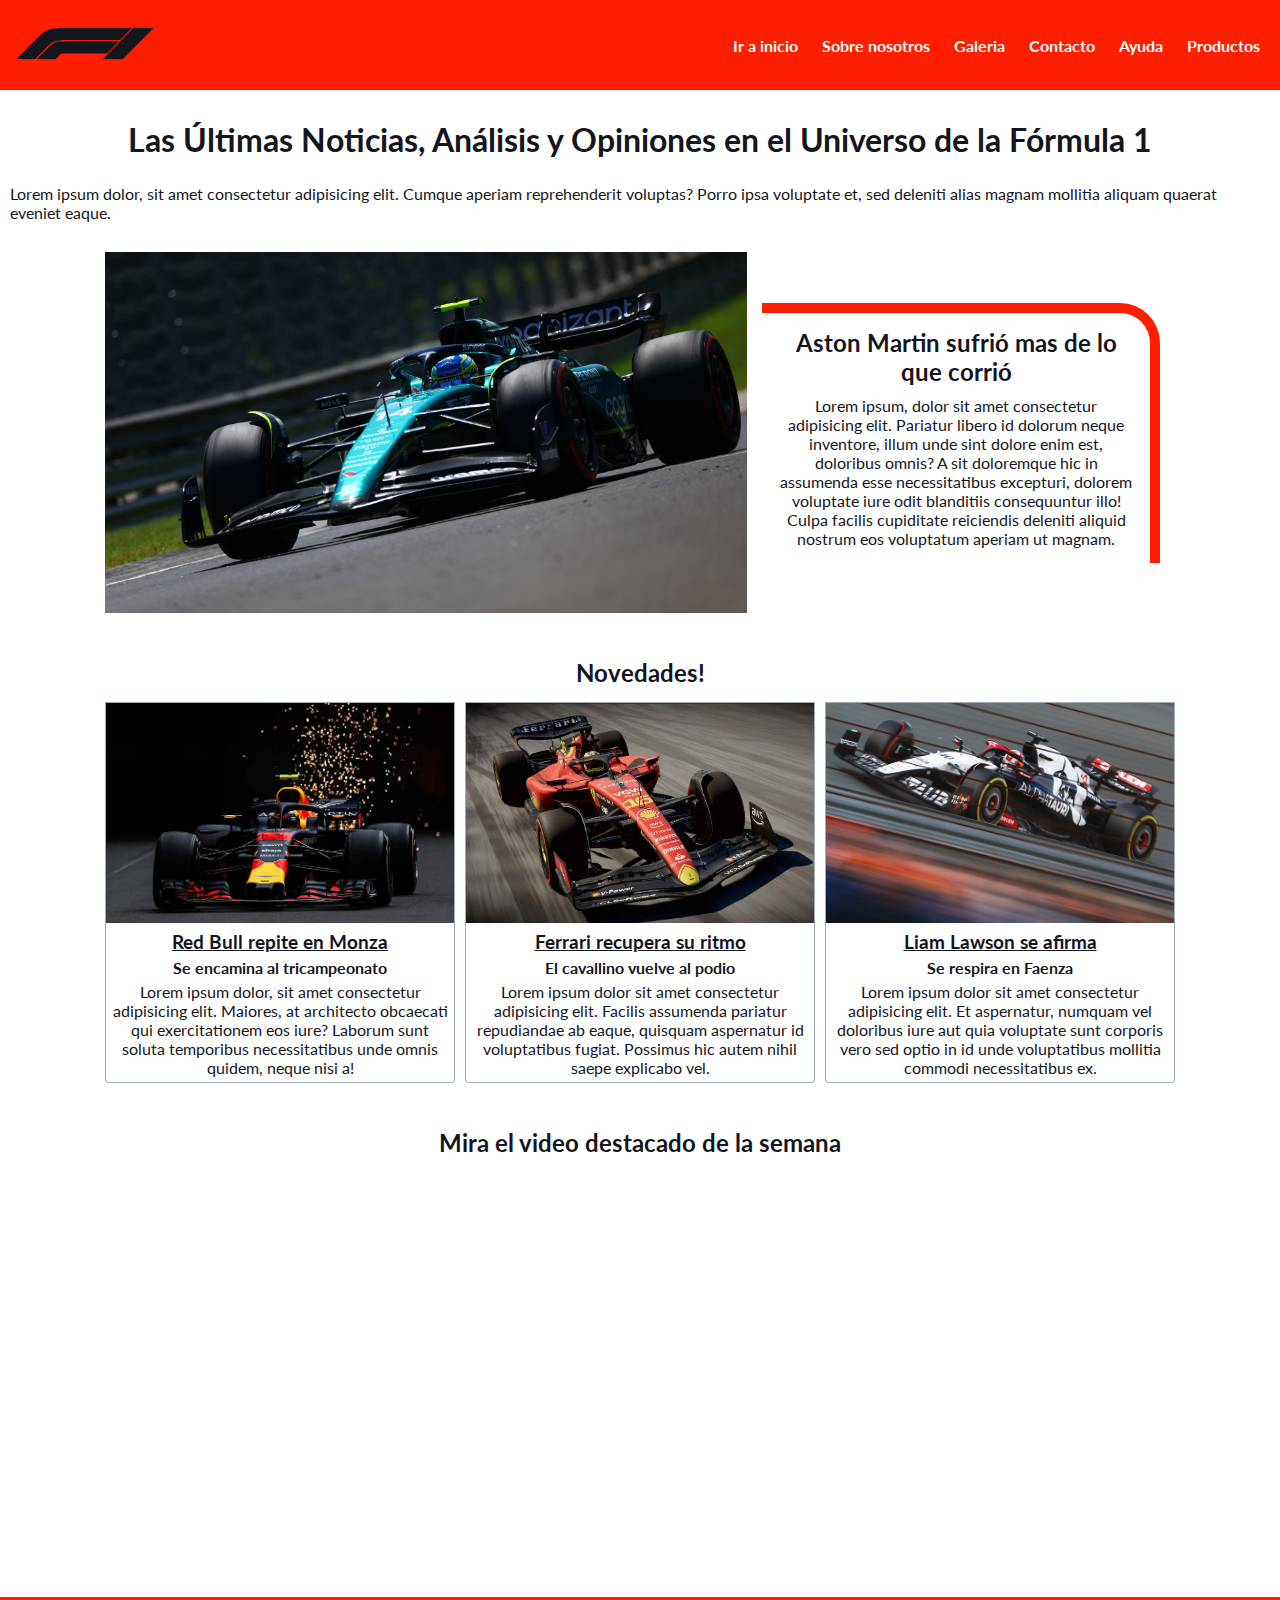
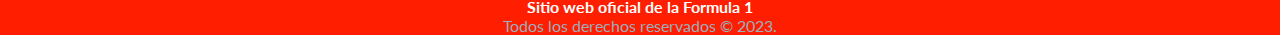
<file: index.html>
<!DOCTYPE html>
<html lang="en">
<head>
    <meta charset="UTF-8">
    <meta name="viewport" content="width=device-width, initial-scale=1.0">
    <link rel="shortcut icon" href="favicon.ico" type="image/x-icon">
    <link rel="preconnect" href="https://fonts.googleapis.com">
    <link rel="preconnect" href="https://fonts.gstatic.com" crossorigin>
    <link href="https://fonts.googleapis.com/css2?family=Lato:wght@400;700&display=swap" rel="stylesheet">
    <link rel="stylesheet" href="./styles/styles.css">
    <title>Inicio | F1 Fans</title>
</head>
<body>
    <header>
        <!-- Logo principal -->
        <a href="#">
            <img class="logo" src="./assets/f1-logo.jpg" alt="Logo de la formula uno">
        </a>
        <!-- Menu navegable -->
        <nav class="menu">
            <ul>
                <li><a href="#">Ir a inicio</a></li>
                <li><a href="./pages/sobre-nosotros.html">Sobre nosotros</a></li>
                <li><a href="./pages/galeria.html">Galeria</a></li>
                <li><a href="./pages/contacto.html">Contacto</a></li>
                <li><a href="./pages/ayuda.html">Ayuda</a></li>
                <li><a href="./pages/productos.html">Productos</a></li>
            </ul>
        </nav>
    </header>
    <main class="container">
        <!-- Titulo principal -->
            <h1 class="title">Las Últimas Noticias, Análisis y Opiniones en el Universo de la <span class="no-separar">Fórmula 1</span></h1>
            <p class="title-text">Lorem ipsum dolor, sit amet consectetur adipisicing elit. Cumque aperiam reprehenderit voluptas? Porro ipsa voluptate et, sed deleniti alias magnam mollitia aliquam quaerat eveniet eaque.</p>
        <!-- Inicio de la seccion ultima carrera -->
        <section class="weekend-info">
            <img src="./assets/aston-martin.avif" alt="" class="weekend-img">
            <article class="weekend-text">
                <h2 class="subtitle">Aston Martin sufrió mas de lo que corrió</h2>
                <p>Lorem ipsum, dolor sit amet consectetur adipisicing elit. Pariatur libero id dolorum neque inventore, illum unde sint dolore enim est, doloribus omnis? A sit doloremque hic in assumenda esse necessitatibus excepturi, dolorem voluptate iure odit blanditiis consequuntur illo! Culpa facilis cupiditate reiciendis deleniti aliquid nostrum eos voluptatum aperiam ut magnam.</p>
            </article>
        </section>
        <!-- Inicio de seccion de novedades -->
        <section class="news">
            <h2 class="subtitles">Novedades!</h2>
            <article class="news-cards">
                <div class="card">
                    <img class="img" src="./assets/red-bull.jpg" alt="Auto de Red Bull">
                    <h3>Red Bull repite en Monza</h3>
                    <h4>Se encamina al tricampeonato</h4>
                    <p>Lorem ipsum dolor, sit amet consectetur adipisicing elit. Maiores, at architecto obcaecati qui exercitationem eos iure? Laborum sunt soluta temporibus necessitatibus unde omnis quidem, neque nisi a!</p>
                </div>
                <div class="card">
                    <img class="img" src="./assets/ferrari.jpg" alt="Auto de Ferrari">
                    <h3>Ferrari recupera su ritmo</h3>
                    <h4>El cavallino vuelve al podio</h4>
                    <p>Lorem ipsum dolor sit amet consectetur adipisicing elit. Facilis assumenda pariatur repudiandae ab eaque, quisquam aspernatur id voluptatibus fugiat. Possimus hic autem nihil saepe explicabo vel.</p>
                </div>
                <div class="card">
                    <img class="img" src="./assets/alpha-tauri.jpg" alt="Auto de Alpha Tauri">
                    <h3>Liam Lawson se afirma</h3>
                    <h4>Se respira en Faenza</h4>
                    <p>Lorem ipsum dolor sit amet consectetur adipisicing elit. Et aspernatur, numquam vel doloribus iure aut quia voluptate sunt corporis vero sed optio in id unde voluptatibus mollitia commodi necessitatibus ex.</p>
                </div>
            </article>
        </section>
        <!-- Fin de la seccion de novedades, aca podemos crear otra seccion como pueda ser un formulario, una galeria, un video, etc -->
        <section class="iframe-video">
            <h2 class="subtitles">Mira el video destacado de la semana</h2>
            <iframe class="video" src="https://www.youtube.com/embed/Z3zUcAwOs1A?si=Pf32_wYKZPK2gX7x" title="YouTube video player" frameborder="0" allow="accelerometer; autoplay; clipboard-write; encrypted-media; gyroscope; picture-in-picture; web-share" allowfullscreen></iframe>
        </section>
    </main>
    <footer>
        <p><a href="https://www.formula1.com/" target="_blank">Sitio web oficial de la Formula 1</a></p>
        <p>Todos los derechos reservados © 2023.</p>
    </footer>
</body>
</html>
</file>
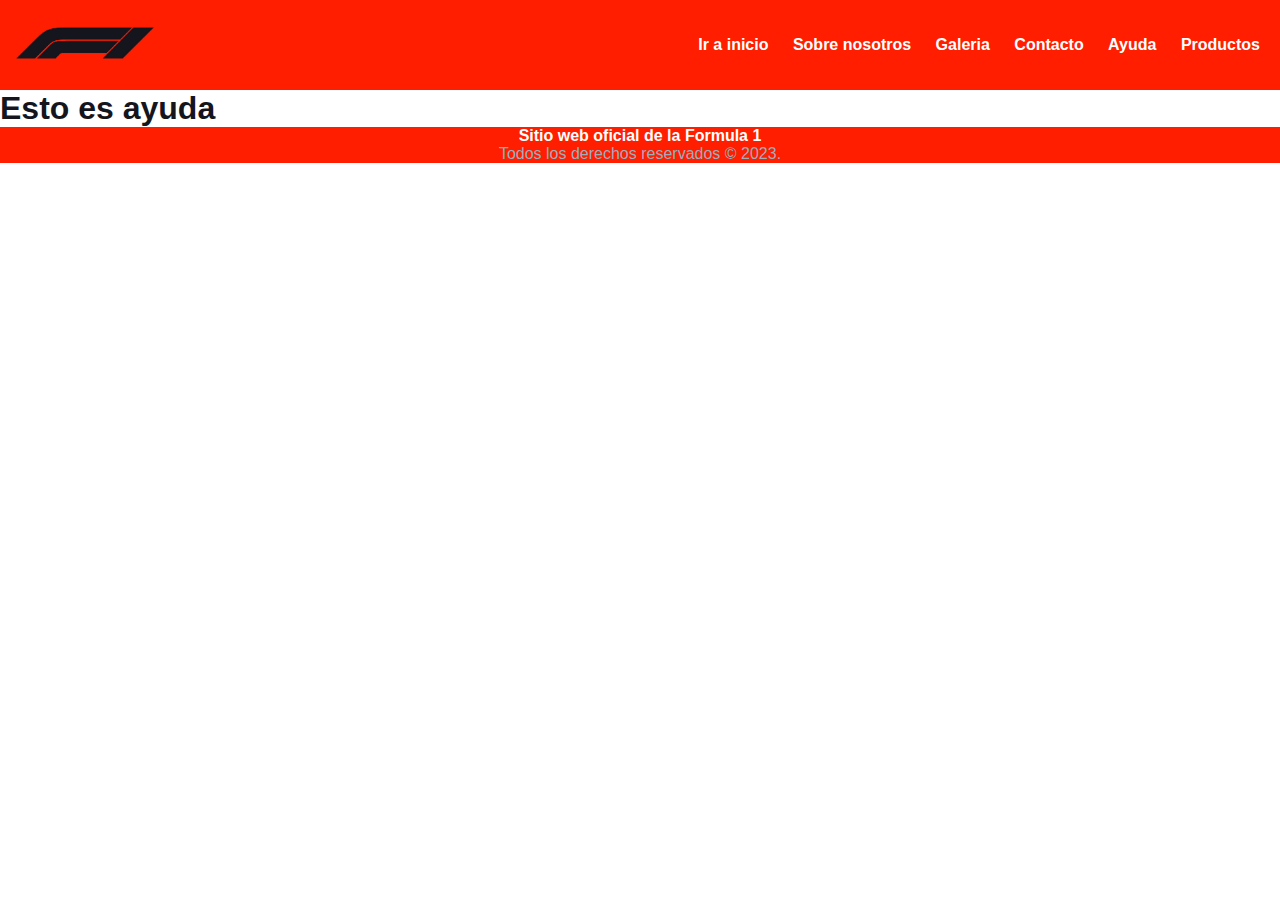
<file: pages/ayuda.html>
<!DOCTYPE html>
<html lang="en">
<head>
    <meta charset="UTF-8">
    <meta name="viewport" content="width=device-width, initial-scale=1.0">
    <link rel="shortcut icon" href="../favicon.ico" type="image/x-icon">
    <link rel="stylesheet" href="../styles/styles.css">
    <title>Ayuda | F1 Fans</title>
</head>
<body>
    <header>
        <a href="../index.html">
            <img class="logo" src="../assets/f1-logo.jpg" alt="Logo de la formula uno">
        </a>
        <nav>
            <ul>
                <li><a href="../index.html">Ir a inicio</a></li>
                <li><a href="./sobre-nosotros.html">Sobre nosotros</a></li>
                <li><a href="./galeria.html">Galeria</a></li>
                <li><a href="./contacto.html">Contacto</a></li>
                <li><a href="#">Ayuda</a></li>
                <li><a href="./productos.html">Productos</a></li>
            </ul>
        </nav>
    </header>
    <main>
        <h1 class="titulos-ayuda">Esto es ayuda</h1>
    </main>
    <footer>
        <p><a href="https://www.formula1.com/" target="_blank">Sitio web oficial de la Formula 1</a></p>
        <p>Todos los derechos reservados © 2023.</p>
    </footer>
</body>
</html>
</file>
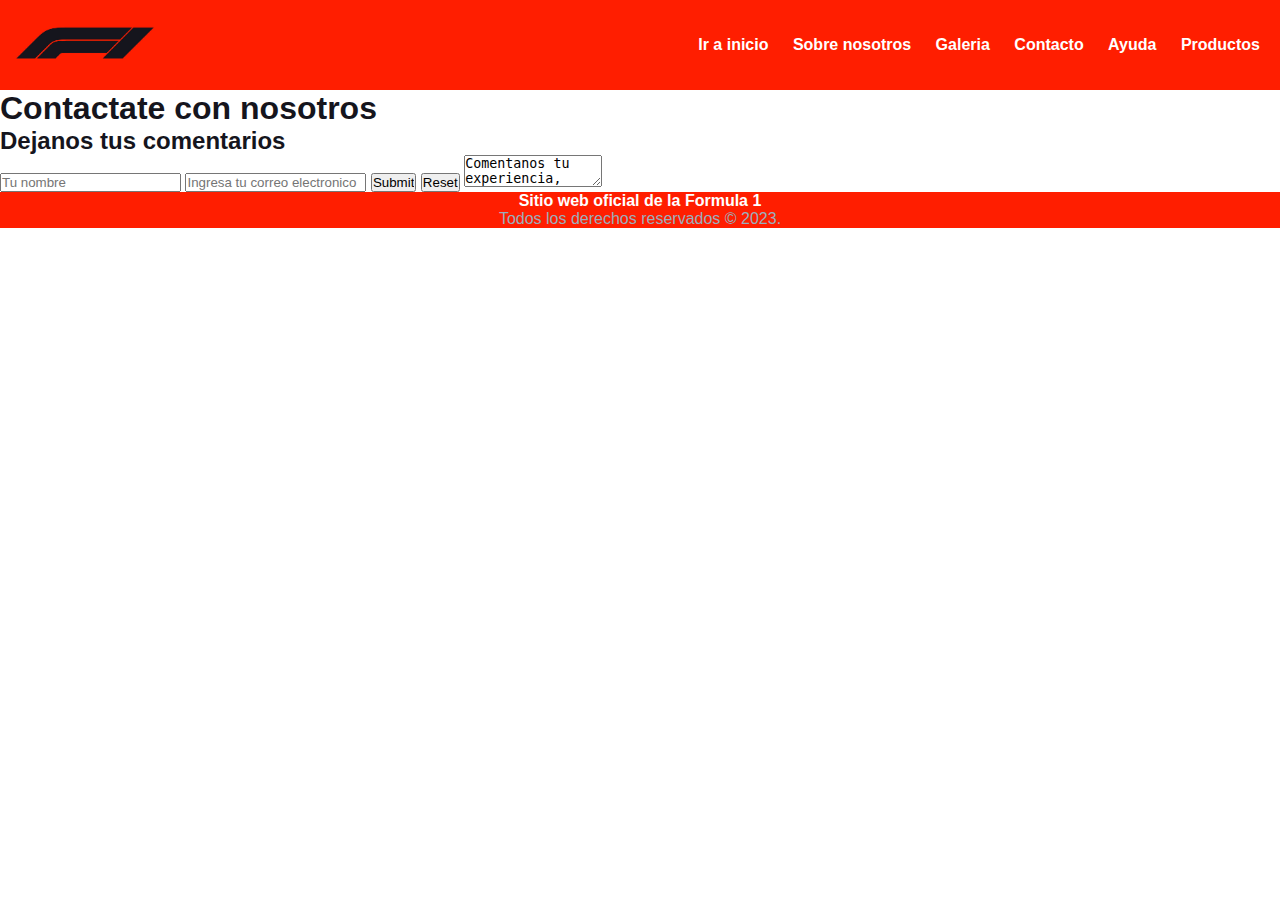
<file: pages/contacto.html>
<!DOCTYPE html>
<html lang="en">
<head>
    <meta charset="UTF-8">
    <meta name="viewport" content="width=device-width, initial-scale=1.0">
    <link rel="shortcut icon" href="../favicon.ico" type="image/x-icon">
    <link rel="stylesheet" href="../styles/styles.css">
    <title>Contacto | F1 Fans</title>
</head>
<body>
    <header>
        <a href="../index.html">
            <img class="logo" src="../assets/f1-logo.jpg" alt="Logo de la formula uno">
        </a>
        <nav>
            <ul>
                <li><a href="../index.html">Ir a inicio</a></li>
                <li><a href="./sobre-nosotros.html">Sobre nosotros</a></li>
                <li><a href="./galeria.html">Galeria</a></li>
                <li><a href="#">Contacto</a></li>
                <li><a href="./ayuda.html">Ayuda</a></li>
                <li><a href="./productos.html">Productos</a></li>
            </ul>
        </nav>
    </header>
    <main>
        <h1>Contactate con nosotros</h1>
        <h2>Dejanos tus comentarios</h2>
        <form action="../pages/404.html">
            <input type="text" placeholder="Tu nombre" required>
            <input type="email" placeholder="Ingresa tu correo electronico" required>
            <input type="submit">
            <input type="reset">
            <textarea name="" id="" cols="15" rows="2">Comentanos tu experiencia, queremos leerte!</textarea>
        </form>
    </main>
    <footer>
        <p><a href="https://www.formula1.com/" target="_blank">Sitio web oficial de la Formula 1</a></p>
        <p>Todos los derechos reservados © 2023.</p>
    </footer>
</body>
</html>
</file>
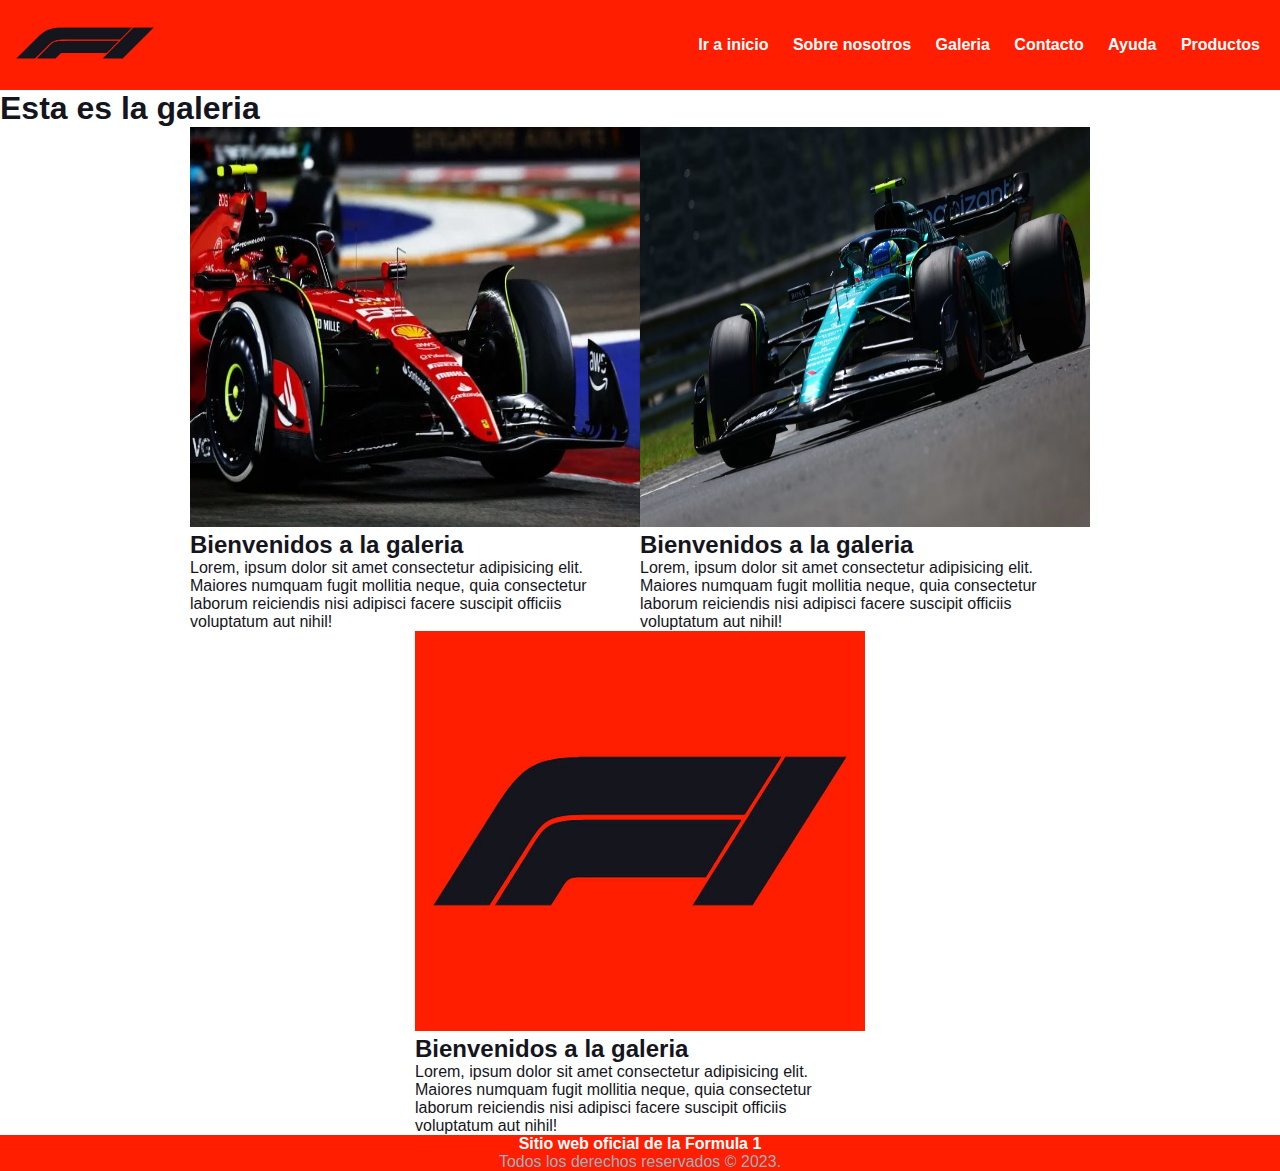
<file: pages/galeria.html>
<!DOCTYPE html>
<html lang="en">
<head>
    <meta charset="UTF-8">
    <meta name="viewport" content="width=device-width, initial-scale=1.0">
    <link rel="shortcut icon" href="../favicon.ico" type="image/x-icon">
    <link rel="stylesheet" href="../styles/styles.css">
    <title>Galeria | F1 Fans</title>
</head>
<body>
    <div class="ejemplo-grid">
        <header>
            <a href="../index.html">
                <img class="logo" src="../assets/f1-logo.jpg" alt="Logo de la formula uno">
            </a>
            <nav>
                <ul>
                    <li><a href="../index.html">Ir a inicio</a></li>
                    <li><a href="./sobre-nosotros.html">Sobre nosotros</a></li>
                    <li><a href="#">Galeria</a></li>
                    <li><a href="./contacto.html">Contacto</a></li>
                    <li><a href="./ayuda.html">Ayuda</a></li>
                    <li><a href="./productos.html">Productos</a></li>
                </ul>
            </nav>
        </header>
        <main>
            <h1>Esta es la galeria</h1>
            <div class="galeria">
                <section>
                    <img class="img-galeria" src="../assets/sainz.webp" alt="">
                    <article>
                        <h2>Bienvenidos a la galeria</h2>
                        <p>Lorem, ipsum dolor sit amet consectetur adipisicing elit. Maiores numquam fugit mollitia neque, quia consectetur laborum reiciendis nisi adipisci facere suscipit officiis voluptatum aut nihil!</p>
                    </article>
                </section>
                <section>
                    <img class="img-galeria" src="../assets/aston-martin.avif" alt="">
                    <article>
                        <h2>Bienvenidos a la galeria</h2>
                        <p>Lorem, ipsum dolor sit amet consectetur adipisicing elit. Maiores numquam fugit mollitia neque, quia consectetur laborum reiciendis nisi adipisci facere suscipit officiis voluptatum aut nihil!</p>
                    </article>
                </section>
                <section>
                    <img class="img-galeria" src="../assets/f1-logo.jpg" alt="">
                    <article>
                        <h2>Bienvenidos a la galeria</h2>
                        <p>Lorem, ipsum dolor sit amet consectetur adipisicing elit. Maiores numquam fugit mollitia neque, quia consectetur laborum reiciendis nisi adipisci facere suscipit officiis voluptatum aut nihil!</p>
                    </article>
                </section>
            </div>
        </main>
        <footer>
            <p><a href="https://www.formula1.com/" target="_blank">Sitio web oficial de la Formula 1</a></p>
            <p>Todos los derechos reservados © 2023.</p>
        </footer>
    </div>
</body>
</html>
</file>
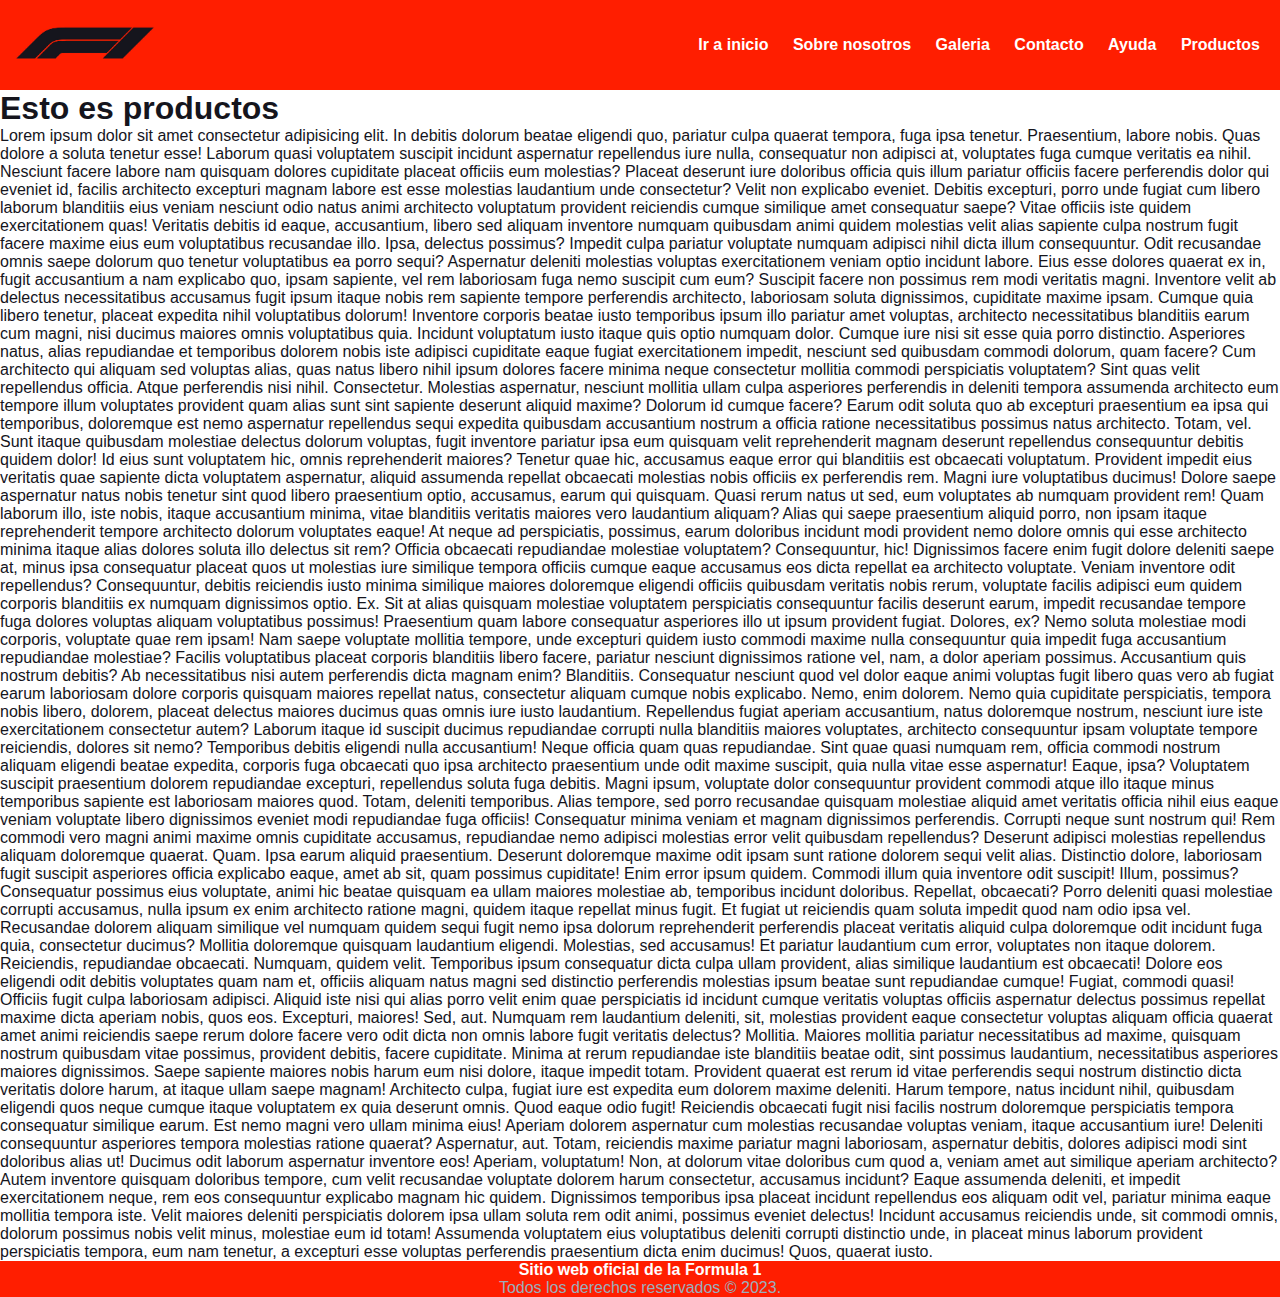
<file: pages/productos.html>
<!DOCTYPE html>
<html lang="en">
<head>
    <meta charset="UTF-8">
    <meta name="viewport" content="width=device-width, initial-scale=1.0">
    <link rel="shortcut icon" href="../favicon.ico" type="image/x-icon">
    <link rel="stylesheet" href="../styles/styles.css">
    <title>Productos | F1 Fans</title>
</head>
<body>
    <header>
        <a href="../index.html">
            <img class="logo" src="../assets/f1-logo.jpg" alt="Logo de la formula uno">
        </a>
        <nav>
            <ul>
                <li><a href="../index.html">Ir a inicio</a></li>
                <li><a href="./sobre-nosotros.html">Sobre nosotros</a></li>
                <li><a href="./galeria.html">Galeria</a></li>
                <li><a href="./contacto.html">Contacto</a></li>
                <li><a href="./ayuda.html">Ayuda</a></li>
                <li><a href="#">Productos</a></li>
            </ul>
        </nav>
    </header>
    <main>
        <h1>Esto es productos</h1>
        <p>Lorem ipsum dolor sit amet consectetur adipisicing elit. In debitis dolorum beatae eligendi quo, pariatur culpa quaerat tempora, fuga ipsa tenetur. Praesentium, labore nobis. Quas dolore a soluta tenetur esse!
        Laborum quasi voluptatem suscipit incidunt aspernatur repellendus iure nulla, consequatur non adipisci at, voluptates fuga cumque veritatis ea nihil. Nesciunt facere labore nam quisquam dolores cupiditate placeat officiis eum molestias?
        Placeat deserunt iure doloribus officia quis illum pariatur officiis facere perferendis dolor qui eveniet id, facilis architecto excepturi magnam labore est esse molestias laudantium unde consectetur? Velit non explicabo eveniet.
        Debitis excepturi, porro unde fugiat cum libero laborum blanditiis eius veniam nesciunt odio natus animi architecto voluptatum provident reiciendis cumque similique amet consequatur saepe? Vitae officiis iste quidem exercitationem quas!
        Veritatis debitis id eaque, accusantium, libero sed aliquam inventore numquam quibusdam animi quidem molestias velit alias sapiente culpa nostrum fugit facere maxime eius eum voluptatibus recusandae illo. Ipsa, delectus possimus?
        Impedit culpa pariatur voluptate numquam adipisci nihil dicta illum consequuntur. Odit recusandae omnis saepe dolorum quo tenetur voluptatibus ea porro sequi? Aspernatur deleniti molestias voluptas exercitationem veniam optio incidunt labore.
        Eius esse dolores quaerat ex in, fugit accusantium a nam explicabo quo, ipsam sapiente, vel rem laboriosam fuga nemo suscipit cum eum? Suscipit facere non possimus rem modi veritatis magni.
        Inventore velit ab delectus necessitatibus accusamus fugit ipsum itaque nobis rem sapiente tempore perferendis architecto, laboriosam soluta dignissimos, cupiditate maxime ipsam. Cumque quia libero tenetur, placeat expedita nihil voluptatibus dolorum!
        Inventore corporis beatae iusto temporibus ipsum illo pariatur amet voluptas, architecto necessitatibus blanditiis earum cum magni, nisi ducimus maiores omnis voluptatibus quia. Incidunt voluptatum iusto itaque quis optio numquam dolor.
        Cumque iure nisi sit esse quia porro distinctio. Asperiores natus, alias repudiandae et temporibus dolorem nobis iste adipisci cupiditate eaque fugiat exercitationem impedit, nesciunt sed quibusdam commodi dolorum, quam facere?
        Cum architecto qui aliquam sed voluptas alias, quas natus libero nihil ipsum dolores facere minima neque consectetur mollitia commodi perspiciatis voluptatem? Sint quas velit repellendus officia. Atque perferendis nisi nihil.
        Consectetur. Molestias aspernatur, nesciunt mollitia ullam culpa asperiores perferendis in deleniti tempora assumenda architecto eum tempore illum voluptates provident quam alias sunt sint sapiente deserunt aliquid maxime? Dolorum id cumque facere?
        Earum odit soluta quo ab excepturi praesentium ea ipsa qui temporibus, doloremque est nemo aspernatur repellendus sequi expedita quibusdam accusantium nostrum a officia ratione necessitatibus possimus natus architecto. Totam, vel.
        Sunt itaque quibusdam molestiae delectus dolorum voluptas, fugit inventore pariatur ipsa eum quisquam velit reprehenderit magnam deserunt repellendus consequuntur debitis quidem dolor! Id eius sunt voluptatem hic, omnis reprehenderit maiores?
        Tenetur quae hic, accusamus eaque error qui blanditiis est obcaecati voluptatum. Provident impedit eius veritatis quae sapiente dicta voluptatem aspernatur, aliquid assumenda repellat obcaecati molestias nobis officiis ex perferendis rem.
        Magni iure voluptatibus ducimus! Dolore saepe aspernatur natus nobis tenetur sint quod libero praesentium optio, accusamus, earum qui quisquam. Quasi rerum natus ut sed, eum voluptates ab numquam provident rem!
        Quam laborum illo, iste nobis, itaque accusantium minima, vitae blanditiis veritatis maiores vero laudantium aliquam? Alias qui saepe praesentium aliquid porro, non ipsam itaque reprehenderit tempore architecto dolorum voluptates eaque!
        At neque ad perspiciatis, possimus, earum doloribus incidunt modi provident nemo dolore omnis qui esse architecto minima itaque alias dolores soluta illo delectus sit rem? Officia obcaecati repudiandae molestiae voluptatem?
        Consequuntur, hic! Dignissimos facere enim fugit dolore deleniti saepe at, minus ipsa consequatur placeat quos ut molestias iure similique tempora officiis cumque eaque accusamus eos dicta repellat ea architecto voluptate.
        Veniam inventore odit repellendus? Consequuntur, debitis reiciendis iusto minima similique maiores doloremque eligendi officiis quibusdam veritatis nobis rerum, voluptate facilis adipisci eum quidem corporis blanditiis ex numquam dignissimos optio. Ex.
        Sit at alias quisquam molestiae voluptatem perspiciatis consequuntur facilis deserunt earum, impedit recusandae tempore fuga dolores voluptas aliquam voluptatibus possimus! Praesentium quam labore consequatur asperiores illo ut ipsum provident fugiat.
        Dolores, ex? Nemo soluta molestiae modi corporis, voluptate quae rem ipsam! Nam saepe voluptate mollitia tempore, unde excepturi quidem iusto commodi maxime nulla consequuntur quia impedit fuga accusantium repudiandae molestiae?
        Facilis voluptatibus placeat corporis blanditiis libero facere, pariatur nesciunt dignissimos ratione vel, nam, a dolor aperiam possimus. Accusantium quis nostrum debitis? Ab necessitatibus nisi autem perferendis dicta magnam enim? Blanditiis.
        Consequatur nesciunt quod vel dolor eaque animi voluptas fugit libero quas vero ab fugiat earum laboriosam dolore corporis quisquam maiores repellat natus, consectetur aliquam cumque nobis explicabo. Nemo, enim dolorem.
        Nemo quia cupiditate perspiciatis, tempora nobis libero, dolorem, placeat delectus maiores ducimus quas omnis iure iusto laudantium. Repellendus fugiat aperiam accusantium, natus doloremque nostrum, nesciunt iure iste exercitationem consectetur autem?
        Laborum itaque id suscipit ducimus repudiandae corrupti nulla blanditiis maiores voluptates, architecto consequuntur ipsam voluptate tempore reiciendis, dolores sit nemo? Temporibus debitis eligendi nulla accusantium! Neque officia quam quas repudiandae.
        Sint quae quasi numquam rem, officia commodi nostrum aliquam eligendi beatae expedita, corporis fuga obcaecati quo ipsa architecto praesentium unde odit maxime suscipit, quia nulla vitae esse aspernatur! Eaque, ipsa?
        Voluptatem suscipit praesentium dolorem repudiandae excepturi, repellendus soluta fuga debitis. Magni ipsum, voluptate dolor consequuntur provident commodi atque illo itaque minus temporibus sapiente est laboriosam maiores quod. Totam, deleniti temporibus.
        Alias tempore, sed porro recusandae quisquam molestiae aliquid amet veritatis officia nihil eius eaque veniam voluptate libero dignissimos eveniet modi repudiandae fuga officiis! Consequatur minima veniam et magnam dignissimos perferendis.
        Corrupti neque sunt nostrum qui! Rem commodi vero magni animi maxime omnis cupiditate accusamus, repudiandae nemo adipisci molestias error velit quibusdam repellendus? Deserunt adipisci molestias repellendus aliquam doloremque quaerat. Quam.
        Ipsa earum aliquid praesentium. Deserunt doloremque maxime odit ipsam sunt ratione dolorem sequi velit alias. Distinctio dolore, laboriosam fugit suscipit asperiores officia explicabo eaque, amet ab sit, quam possimus cupiditate!
        Enim error ipsum quidem. Commodi illum quia inventore odit suscipit! Illum, possimus? Consequatur possimus eius voluptate, animi hic beatae quisquam ea ullam maiores molestiae ab, temporibus incidunt doloribus. Repellat, obcaecati?
        Porro deleniti quasi molestiae corrupti accusamus, nulla ipsum ex enim architecto ratione magni, quidem itaque repellat minus fugit. Et fugiat ut reiciendis quam soluta impedit quod nam odio ipsa vel.
        Recusandae dolorem aliquam similique vel numquam quidem sequi fugit nemo ipsa dolorum reprehenderit perferendis placeat veritatis aliquid culpa doloremque odit incidunt fuga quia, consectetur ducimus? Mollitia doloremque quisquam laudantium eligendi.
        Molestias, sed accusamus! Et pariatur laudantium cum error, voluptates non itaque dolorem. Reiciendis, repudiandae obcaecati. Numquam, quidem velit. Temporibus ipsum consequatur dicta culpa ullam provident, alias similique laudantium est obcaecati!
        Dolore eos eligendi odit debitis voluptates quam nam et, officiis aliquam natus magni sed distinctio perferendis molestias ipsum beatae sunt repudiandae cumque! Fugiat, commodi quasi! Officiis fugit culpa laboriosam adipisci.
        Aliquid iste nisi qui alias porro velit enim quae perspiciatis id incidunt cumque veritatis voluptas officiis aspernatur delectus possimus repellat maxime dicta aperiam nobis, quos eos. Excepturi, maiores! Sed, aut.
        Numquam rem laudantium deleniti, sit, molestias provident eaque consectetur voluptas aliquam officia quaerat amet animi reiciendis saepe rerum dolore facere vero odit dicta non omnis labore fugit veritatis delectus? Mollitia.
        Maiores mollitia pariatur necessitatibus ad maxime, quisquam nostrum quibusdam vitae possimus, provident debitis, facere cupiditate. Minima at rerum repudiandae iste blanditiis beatae odit, sint possimus laudantium, necessitatibus asperiores maiores dignissimos.
        Saepe sapiente maiores nobis harum eum nisi dolore, itaque impedit totam. Provident quaerat est rerum id vitae perferendis sequi nostrum distinctio dicta veritatis dolore harum, at itaque ullam saepe magnam!
        Architecto culpa, fugiat iure est expedita eum dolorem maxime deleniti. Harum tempore, natus incidunt nihil, quibusdam eligendi quos neque cumque itaque voluptatem ex quia deserunt omnis. Quod eaque odio fugit!
        Reiciendis obcaecati fugit nisi facilis nostrum doloremque perspiciatis tempora consequatur similique earum. Est nemo magni vero ullam minima eius! Aperiam dolorem aspernatur cum molestias recusandae voluptas veniam, itaque accusantium iure!
        Deleniti consequuntur asperiores tempora molestias ratione quaerat? Aspernatur, aut. Totam, reiciendis maxime pariatur magni laboriosam, aspernatur debitis, dolores adipisci modi sint doloribus alias ut! Ducimus odit laborum aspernatur inventore eos!
        Aperiam, voluptatum! Non, at dolorum vitae doloribus cum quod a, veniam amet aut similique aperiam architecto? Autem inventore quisquam doloribus tempore, cum velit recusandae voluptate dolorem harum consectetur, accusamus incidunt?
        Eaque assumenda deleniti, et impedit exercitationem neque, rem eos consequuntur explicabo magnam hic quidem. Dignissimos temporibus ipsa placeat incidunt repellendus eos aliquam odit vel, pariatur minima eaque mollitia tempora iste.
        Velit maiores deleniti perspiciatis dolorem ipsa ullam soluta rem odit animi, possimus eveniet delectus! Incidunt accusamus reiciendis unde, sit commodi omnis, dolorum possimus nobis velit minus, molestiae eum id totam!
        Assumenda voluptatem eius voluptatibus deleniti corrupti distinctio unde, in placeat minus laborum provident perspiciatis tempora, eum nam tenetur, a excepturi esse voluptas perferendis praesentium dicta enim ducimus! Quos, quaerat iusto.</p>
    </main>
    <footer>
        <p><a href="https://www.formula1.com/" target="_blank">Sitio web oficial de la Formula 1</a></p>
        <p>Todos los derechos reservados © 2023.</p>
    </footer>
</body>
</html>
</file>
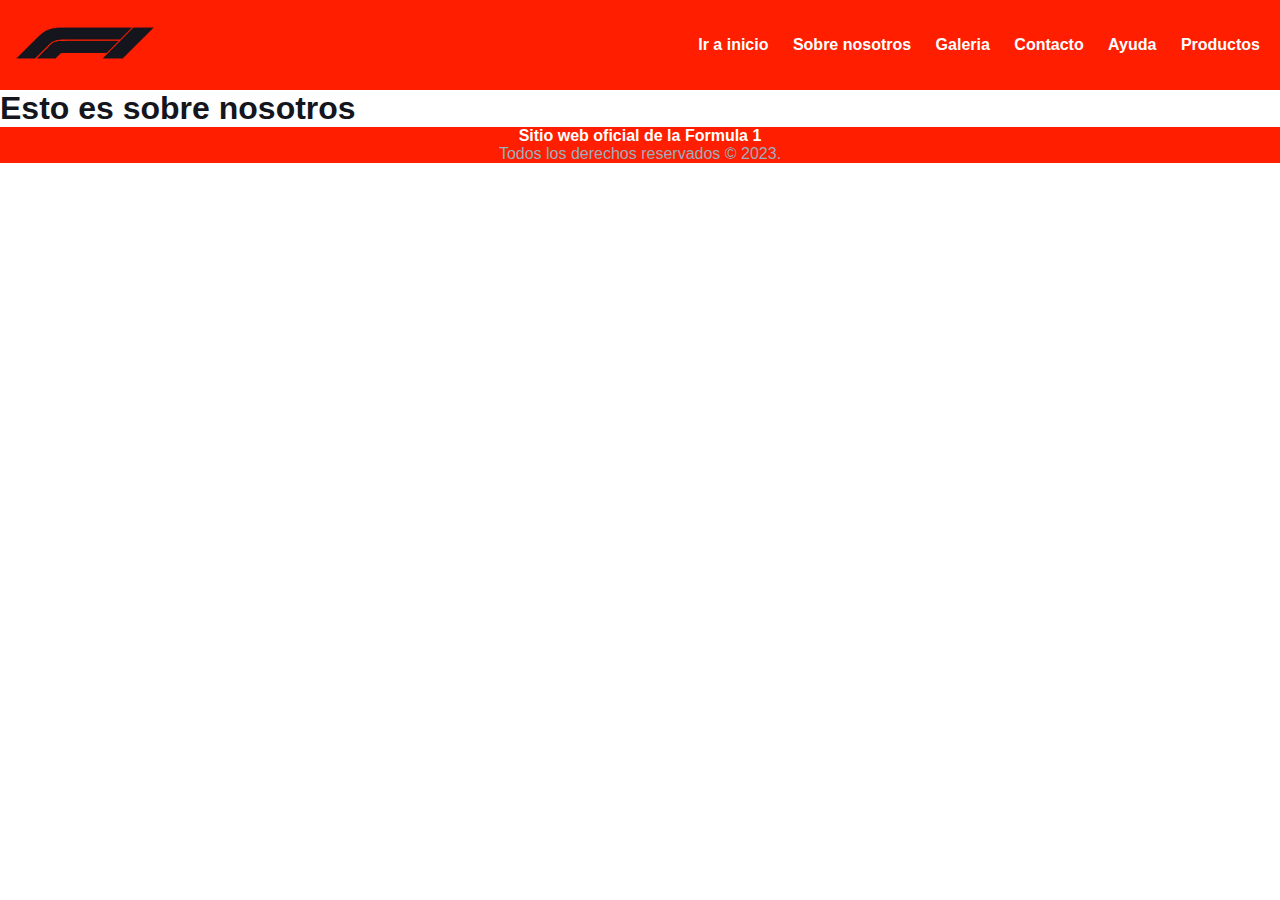
<file: pages/sobre-nosotros.html>
<!DOCTYPE html>
<html lang="en">
<head>
    <meta charset="UTF-8">
    <meta name="viewport" content="width=device-width, initial-scale=1.0">
    <link rel="shortcut icon" href="../favicon.ico" type="image/x-icon">
    <link rel="stylesheet" href="../styles/styles.css">
    <title>Sobre Nosotros | F1 Fans</title>
</head>
<body>
    <header>
        <a href="../index.html">
            <img class="logo" src="../assets/f1-logo.jpg" alt="Logo de Formula uno">
        </a>
        <nav>
            <ul>
                <li><a href="../index.html">Ir a inicio</a></li>
                <li><a href="#">Sobre nosotros</a></li>
                <li><a href="./galeria.html">Galeria</a></li>
                <li><a href="./contacto.html">Contacto</a></li>
                <li><a href="./ayuda.html">Ayuda</a></li>
                <li><a href="./productos.html">Productos</a></li>
            </ul>
        </nav>
    </header>
    <main>
        <h1>Esto es sobre nosotros</h1>
    </main>
    <footer>
        <p><a href="https://www.formula1.com/" target="_blank">Sitio web oficial de la Formula 1</a></p>
        <p>Todos los derechos reservados © 2023.</p>
    </footer>
</body>
</html>
</file>
<file: styles/styles.css>
/* Fuente descargada e importada */
/* @import url('../fonts/Poppins-Regular.ttf'); */

/* Reset de navegadores */

* {
  padding: 0;
  margin: 0;
  box-sizing: border-box;
}

/* Estilos generales */

body {
  font-family: "Lato", sans-serif;
  color: #15151d;
}

ul {
  list-style-type: none;
}

ul li {
  display: inline-block;
  margin: 10px;
}

a {
  text-decoration: none;
  font-weight: 700;
  color: #fff;
}

h3 {
  text-decoration: underline;
}

footer {
  background-color: #ff1e00;
  color: #9baebc;
  display: flex;
  flex-direction: column;
  justify-content: center;
  align-items: center;
}

/* Estilos header */

header {
  background-color: #ff1e00;
  display: flex;
  justify-content: space-between;
  align-items: center;
  height: 90px;
  padding: 0 10px;
}

.logo {
  width: 150px;
}

/* Estilos main */

.container {
  display: flex;
  flex-direction: column;
  align-items: center;
  justify-content: space-evenly;
  margin: 15px 0px;
}

/* Estilos contenido principal */

.title {
  text-align: center;
  margin: 15px 0;
}

.title-text {
  padding: 10px;
}

.subtitles {
  margin: 10px 0;
}

/* Seccion ultima carrera */

.weekend-info {
  display: flex;
  flex-direction: row;
  justify-content: center;
  align-items: center;
  margin: 15px 0;
  max-width: 1080px;
  padding: 5px;
}

.weekend-img {
  display: inline-block;
  max-height: 100%;
  max-width: 60%;
}

.weekend-text {
  text-align: center;
  width: 100%;
  height: 100%;
  margin: 15px;
  padding: 15px;
  border-top: solid 10px #ff1e00;
  border-right: solid 10px #ff1e00;
  border-radius: 0 40px 0 40px;
}

.weekend-text p {
  margin-top: 10px;
}

/* Seccion novedades */
.news {
  display: flex;
  flex-direction: column;
  align-items: center;
  justify-content: center;
  margin: 15px 0;
}

.news-cards {
  display: flex;
  align-items: center;
  justify-content: center;
}

.img {
  width: 100%;
  height: 220px;
}

.card {
  width: 350px;
  border: 1px solid #9baebc;
  /* Border radius sirve para redondear los bordes, se pueden utilizar todas las medidas relativas y absolutas que vimos en clases */
  border-radius: 0 0 1% 1%;
  margin: 5px;
}

.card p, h3, h4 {
  text-align: center;
  /* El primer valor (se puede aplicar en margin padding) aplica el valor en vertical (top y bottom) y el segundo trabaja en horizontal (right y left) */
  margin: 5px 3px;
}

/* Estilos para la seccion de videos */

.iframe-video {
  display: flex;
  flex-direction: column;
  align-items: center;
  margin: 15px 0;
}

.video {
  width: 600px;
  height: 400px;
}

/* Estilos galeria */

.ejemplo-grid {
  display: grid;
  height: 100vh;
  grid-template-rows: 90px auto 36px;
}

.galeria {
  display: flex;
  flex-direction: row;
  flex-wrap: wrap;
  justify-content: center;
  align-items: center;
}

.galeria section {
  width: 450px;
}

.img-galeria {
  width: 100%;
  height: 400px;
}





/* Breakpoints para trabajar mediaqueries*/
/*
  para telefonos moviles vertical: 480 a 576px
  para telefonos moviles horizontal: 577px a 767px
  para tablets: 768px a 1200px
  para escritorio +1200px
*/




@media (min-width: 480px) and (max-width: 576px) {

  header {
    height: auto;
  }

  ul li {
    display: block;
  }

  .title {
    font-size: 1.8em;
    padding: 10px;
  }

  /* White space es una propiedad para que no se separen las palabras que tengamos en un span al momento de hacer saltos de linea */

  /* .no-separar {
    white-space: nowrap;
  } */

  .weekend-info {
    flex-direction: column;
  }

  .weekend-text {
    border-top: none;
    border-right: none;
    border-bottom: solid 10px #ff1e00;
    border-left: solid 10px #ff1e00;
  }

  .weekend-img {
    max-width: 100%;
  }

  .news-cards {
    flex-direction: column;
  }

  .video {
    width: 460px;
  }

  /* Seccion de galeria */
  .ejemplo-grid {
    grid-template-rows: 120px auto 36px;
  }
}
</file>
